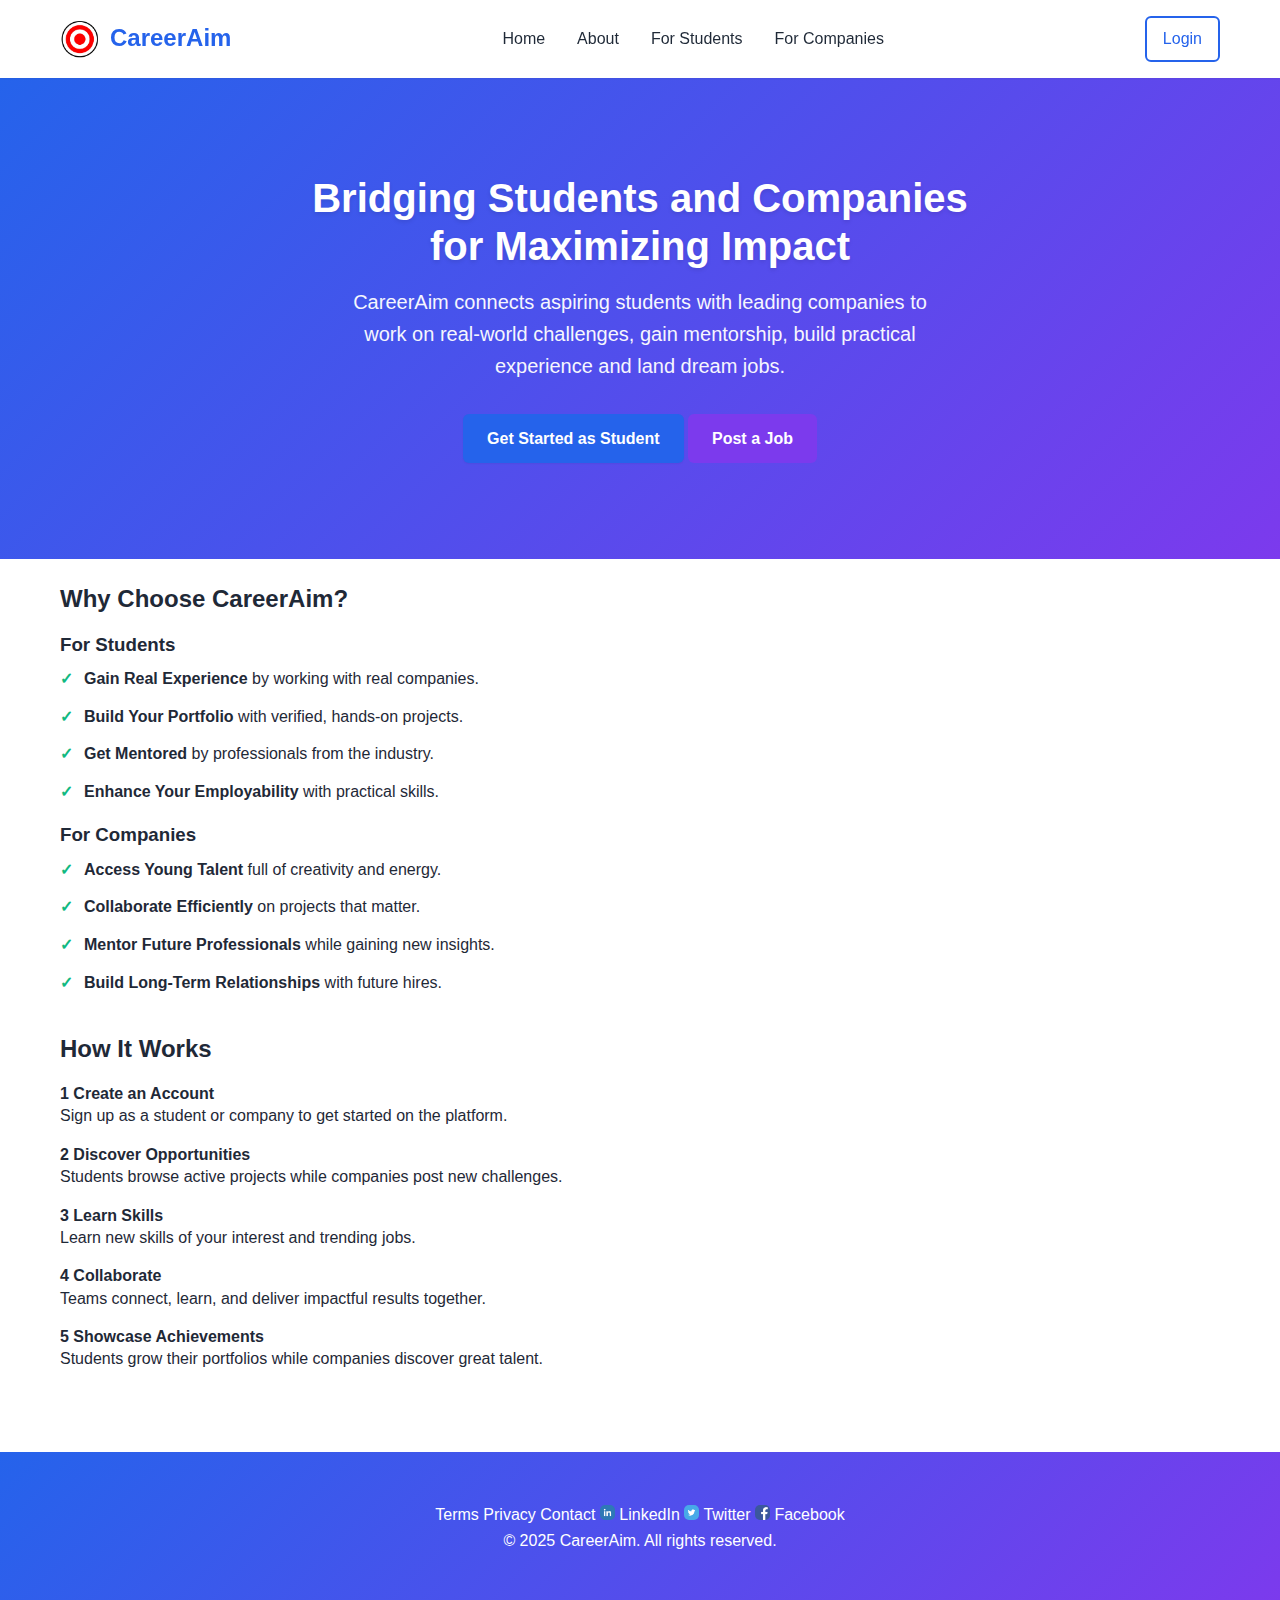
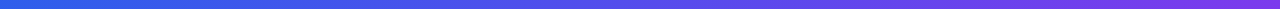
<file: index.html>
<!DOCTYPE html>
<html lang="en">
<head>
  <title>CareerAim</title>
  <link rel="stylesheet" href="styles.css" />
</head>

<body>

  <nav class="navbar" style="min-width: 750px;"">
    <div class="container flex-between">
      <div class="logo" style="display: flex; align-items: center;">
        <img style="width: 40px; margin-right: 10px;" src="logos/logo.png">
        <a href="#"><h1 style="margin-right: 50px;">CareerAim</h1></a>
      </div>

      <div class="nav-links" style="min-width: 450px;">
        <a href="#hero">Home</a>
        <a href="#about">About</a>
        <a href="#students">For Students</a>
        <a href="#companies">For Companies</a>
      </div>
      <a href="student-dashboard.html" class="btn-login">Login</a>
    </div>
  </nav>

  <section class="hero" id="hero" style="min-width: 750px;">
    <div class="container text-center">
      <h2 style="margin-bottom: 0%;">Bridging Students and Companies</h2>
        <h2>for Maximizing Impact</h2>
      <p class="hero-description">
        CareerAim connects aspiring students with leading companies to work on real-world challenges,
        gain mentorship, build practical experience and land dream jobs.
      </p>
      <div>
        <a href="student-dashboard.html" class="btn btn-primary">Get Started as Student</a>
        <a href="company-dashboard.html" class="btn btn-secondary">Post a Job</a>
      </div>
    </div>
  </section>

  <section id="about" style="min-width: 750px;">
    <div class="container">
      <br><h2>Why Choose CareerAim?</h2>
      <div>
        <div id="students">
          <h3 style="margin-top: 20px; margin-bottom: 10px;">For Students</h3>
          <ul class="benefits-list">
            <li><strong>Gain Real Experience</strong> by working with real companies.</li>
            <li><strong>Build Your Portfolio</strong> with verified, hands-on projects.</li>
            <li><strong>Get Mentored</strong> by professionals from the industry.</li>
            <li><strong>Enhance Your Employability</strong> with practical skills.</li>
          </ul>
        </div>

        <div id="companies">
          <h3 style="margin-top: 20px; margin-bottom: 10px;">For Companies</h3>
          <ul class="benefits-list">
            <li><strong>Access Young Talent</strong> full of creativity and energy.</li>
            <li><strong>Collaborate Efficiently</strong> on projects that matter.</li>
            <li><strong>Mentor Future Professionals</strong> while gaining new insights.</li>
            <li><strong>Build Long-Term Relationships</strong> with future hires.</li>
          </ul>
        </div>
      </div>
    </div>
  </section>

  <section class="container" id="how-it-works" style="min-width: 750px;">
    <div>
      <h2 style="margin-top: 40px;">How It Works</h2>
      <div>
        <div>
          <h4 style="margin-top: 20px;">1 Create an Account</h4>
          <p>Sign up as a student or company to get started on the platform.</p>
        </div>

        <div>
          <h4>2 Discover Opportunities</h4>
          <p>Students browse active projects while companies post new challenges.</p>
        </div>

        <div>
          <h4>3 Learn Skills</h4>
          <p>Learn new skills of your interest and trending jobs.</p>
        </div>

        <div>
          <h4>4 Collaborate</h4>
          <p>Teams connect, learn, and deliver impactful results together.</p>
        </div>

        <div>
          <h4>5 Showcase Achievements</h4>
          <p>Students grow their portfolios while companies discover great talent.</p>
        </div>
      </div>
    </div>
  </section>


  <footer class="hero" style="text-align:center; margin-top: 80px; padding-top: 50px; padding-bottom: 40px; min-width: 750px;">
    <div>
      <div>
        <a  href="#">Terms</a>
        <a href="#">Privacy</a>
        <a href="#">Contact</a>
        <img src="logos/linkedin.png" style="width: 15px; border-radius: 5px; display: inline;">
        <a href="#">LinkedIn</a>
        <img src="logos/twitter.png" style="width: 15px; border-radius: 5px; display: inline;">
        <a href="#">Twitter</a>
        <img src="logos/meta.png" style="width: 15px; border-radius: 5px; display: inline;">
        <a href="#">Facebook</a>
      </div>
      <p>
        © 2025 CareerAim. All rights reserved.
      </p>
    </div>
  </footer>

</body>
</html>
</file>
<file: styles.css>
:root {
  --primary-color: #2563eb;
  --secondary-color: #7c3aed;
  --text-dark: #1f2937;
  --text-light: #6b7280;
  --background: #ffffff;
  --background-alt: #f9fafb;
  --border-color: #e5e7eb;
  --success-color: #10b981;
  --error-color: #ef4444;
  --warning-color: #f59e0b;
  --info-color: #3b82f6;
  --shadow-sm: 0 1px 2px rgba(0,0,0,0.05);
  --shadow-md: 0 4px 6px rgba(0,0,0,0.1);
  --shadow-lg: 0 10px 15px rgba(0,0,0,0.1);
  --spacing-xs: 0.25rem;
  --spacing-sm: 0.5rem;
  --spacing-md: 1rem;
  --spacing-lg: 1.5rem;
  --spacing-xl: 2rem;
  --radius-sm: 4px;
  --radius-md: 6px;
  --radius-lg: 8px;
  --radius-full: 9999px;
  --transition-fast: 0.2s;
  --transition-normal: 0.3s;
  --transition-slow: 0.5s;
}

* {
  margin: 0;
  padding: 0;
  box-sizing: border-box;
}

body {
  font-family: -apple-system, BlinkMacSystemFont, 'Segoe UI', Roboto, 'Helvetica Neue', Arial, sans-serif;
  font-size: 16px;
  line-height: 1.6;
  color: var(--text-dark);
  background-color: var(--background);
  overflow-x: hidden;
}

h1, h2, h3, h4, h5, h6 {
  line-height: 1.2;
  font-weight: 700;
  color: var(--text-dark);
}

p {
  margin-bottom: 1rem;
}

img {
  max-width: 100%;
  height: auto;
  display: block;
}

ul, ol {
  list-style: none;
}

a {
  text-decoration: none;
  color: inherit;
  transition: color var(--transition-normal) ease;
}

button {
  font-family: inherit;
  cursor: pointer;
}

.container {
  max-width: 1200px;
  margin: 0 auto;
  padding: 0 20px;
  width: 100%;
}

.section {
  padding: 4rem 0;
}

.navbar {
  background-color: var(--background);
  box-shadow: var(--shadow-sm);
  padding: 1rem 0;
  position: sticky;
  top: 0;
  z-index: 1000;
}

.navbar .container {
  display: flex;
  justify-content: space-between;
  align-items: center;
}

.logo h1 {
  font-size: 1.5rem;
  color: var(--primary-color);
  font-weight: 700;
  margin: 0;
  min-width: 150px;
}

.nav-links {
  display: flex;
  gap: 2rem;
  align-items: center;
}

.nav-links a {
  color: var(--text-dark);
  font-weight: 500;
  font-size: 1rem;
  transition: color var(--transition-normal) ease;
  padding: 0.5rem 0;
}

.nav-links a:hover {
  color: var(--primary-color);
}

.nav-links a:focus {
  outline: 2px solid var(--primary-color);
  outline-offset: 4px;
  border-radius: var(--radius-sm);
}

.nav-links a[aria-current="page"] {
  color: var(--primary-color);
  border-bottom: 2px solid var(--primary-color);
  padding-bottom: 0.3rem;
}

.btn-login {
  padding: 0.5rem 1rem;
  border: 2px solid var(--primary-color);
  border-radius: var(--radius-md);
  color: var(--primary-color);
  transition: all var(--transition-normal) ease;
}

.btn-login:hover {
  background-color: var(--primary-color);
  color: #fff;
}

.btn {
  display: inline-block;
  padding: 0.75rem 1.5rem;
  border: none;
  border-radius: var(--radius-md);
  font-weight: 600;
  font-size: 1rem;
  text-align: center;
  cursor: pointer;
  transition: all var(--transition-normal) ease;
  text-decoration: none;
  white-space: nowrap;
}

.btn:focus { outline: none; }

.btn-primary {
  background-color: var(--primary-color);
  color: white;
  box-shadow: var(--shadow-sm);
}
.btn-primary:hover {
  background-color: #1d4ed8;
  transform: translateY(-2px);
  box-shadow: var(--shadow-md);
}
.btn-primary:active {
  transform: translateY(0);
}

.btn-secondary {
  background-color: var(--secondary-color);
  color: white;
}
.btn-secondary:hover {
  background-color: #6d28d9;
  transform: translateY(-2px);
}

.btn-outline {
  background: transparent;
  border: 2px solid var(--primary-color);
  color: var(--primary-color);
}
.btn-outline:hover {
  background: var(--primary-color);
  color: white;
}

.btn-small {
  padding: 0.5rem 1rem;
  font-size: 0.9rem;
}

.btn-large {
  padding: 1rem 2rem;
  font-size: 1.1rem;
  font-weight: 700;
}

.btn-full {
  width: 100%;
  display: block;
}

.btn:disabled {
  opacity: 0.5;
  cursor: not-allowed;
}

.hero {
  background: linear-gradient(135deg, var(--primary-color) 0%, var(--secondary-color) 100%);
  color: white;
  padding: 6rem 0;
  text-align: center;
}
.hero h2 {
  font-size: 2.5rem;
  margin-bottom: 1rem;
  font-weight: 700;
  color: white;
  text-shadow: 0 2px 4px rgba(0,0,0,0.1);
}
.hero-description {
  font-size: 1.25rem;
  margin-bottom: 2rem;
  max-width: 600px;
  margin-left: auto;
  margin-right: auto;
  opacity: 0.95;
}
.cta-buttons {
  display: flex;
  gap: 1rem;
  justify-content: center;
  flex-wrap: wrap;
  margin-top: 2rem;
}

.dashboard-grid {
  display: grid;
  grid-template-columns: 1fr 1fr;
  gap: 2rem;
  align-items: start;
}

.active-projects,
.profile-summary {
  background-color: var(--background);
  padding: 2rem;
  border-radius: var(--radius-lg);
  box-shadow: var(--shadow-sm);
}

.project-card {
  min-width: 280px;
  border: 2px solid var(--border-color);
  border-radius: var(--radius-lg);
  padding: 1.5rem;
  margin-bottom: 1rem;
  background-color: var(--background);
  transition: transform var(--transition-normal) ease, box-shadow var(--transition-normal) ease;
}
.project-card:hover {
  transform: translateY(-2px);
  box-shadow: var(--shadow-sm);
  border-color: var(--primary-color);
}

.project-header h4 {
  font-size: 1.25rem;
  color: var(--text-dark);
  margin-bottom: 0.5rem;
}
.company-name {
  color: var(--text-light);
  font-size: 0.9rem;
  font-weight: 500;
}

.benefits-list {
  display: flex;
  flex-direction: column;
  gap: 0.75rem;
}
.benefits-list li {
  position: relative;
  padding-left: 1.5rem;
  line-height: 1.6;
}
.benefits-list li::before {
  content: "✓";
  position: absolute;
  left: 0;
  color: var(--success-color);
  font-weight: bold;
}
.nanfooter{
  text-align:center; 
  margin-top: 80px; 
  padding-top: 50px; 
  padding-bottom: 40px; 
  min-width: 750px;
}
.nanlink{
  width: 15px; 
  border-radius: 5px; 
  display: inline;
}
.nannav{
  min-width: 750px;
}
.nannavico{
  display: flex; 
  align-items: center;
  
}
.nannavicoimg{
  width: 40px; 
  margin-right: 10px;
}
.nannavicotxt{
  margin-right: 50px;
}
.nannavlink{
  min-width: 450px;
}
.nanhero{
  min-width: 750px;
}
.nanhero1{
  margin-bottom: 0%;
}
.nanabout1{
  margin-top: 20px; margin-bottom: 10px;
}
.nanx1{
  margin-top: 40px;
}
.nanx2{
  margin-top: 20px;
}
.search {
  padding: 0.5rem 1rem;
  border: 1px solid #ccc;
  border-radius: 4px;
  font-size: 1rem;
}
.nav-actions { display: flex; gap: 1rem; align-items: center; }
.dashboard-main {
  min-height: calc(100vh - 200px);
  padding: 2rem 0;
  background-color: var(--background-alt);
}
.images { width: 40px; height: 40px; border-radius: 5px; }
.profile-section h3 { margin-bottom: 0.5rem; }
.profile-section input,
.profile-section textarea,
.profile-section select {
  width: 100%;
  padding: 0.5rem;
  margin-top: 0.25rem;
  border: 1px solid #ddd;
  border-radius: 4px;
  background: var(--background);
  color: var(--text);
}
.profile-section button {
  margin-top: 1rem;
  width: 100%;
}
.student-layout {
  display: grid;
  grid-template-columns: 1fr 1fr;
  gap: 2rem;
}
@media (max-width: 900px) {
  .student-layout { grid-template-columns: 1fr; }
}
.nany1{
  display: flex; justify-content: space-between; margin-top: 1rem;
}
.nanm27{
  margin-top: 27px;
}
.nan400{
  min-width: 400px;
}
.nanf110{
  flex: 1; margin: 10px;
}
.nanp10{
  padding-right: 10px;
}
.nancompany{
  padding: 2.5rem 0; min-width: 750px; padding-bottom: 0;
}
.nanapply{
  display: flex; justify-content: space-between; margin-top: 1rem;
}
.d1{
  padding: 0.75rem; border-radius: var(--radius-md); border: 1px solid var(--border-color);
}
.d2{
  padding: 0.75rem; border-radius: var(--radius-md); border: 1px solid var(--border-color);
}
.d3{
  padding: 0.75rem; border-radius: var(--radius-md); border: 1px solid var(--border-color);
}
.c1{
  padding-top: 0 ; padding-bottom: 2rem; min-width: 750px;
}
.c2{
  margin: 2rem 0; border: 1px solid var(--border-color);
}
.c3{
  margin-bottom: 1rem;
}
.c4{
  display: flex; flex-direction: column; gap: 1rem; max-width: 600px;
}
.search {
        padding: 0.5rem 1rem;
        border: 1px solid #ccc;
        border-radius: 4px;
        font-size: 1rem;
}
.nav-actions{
        display: flex;
        gap: 1rem;
        align-items: center;
        padding-left: 50px;
}
.dashboard-main {
        min-height: calc(100vh - 200px);
        padding: 2rem 0;
        background-color: var(--background-alt);
}
.images{
        width: 40px;
        height: 40px;
        border-radius: 5px;
        margin-bottom: 10px;
}
.nanlogo1{
  display: flex; align-items: center;
}
.application-card {
  position: relative;
}

.progress-container {
  width: 100%;
  height: 6px;
  background: #e0e0e0;
  border-radius: 4px;
  overflow: hidden;
  position: absolute;
  bottom: 0;
  left: 0;
}

.progress-bar {
  height: 100%;
  background: #4caf50;
  transition: width 0.3s ease;
}
.progress-wrapper {
  display: flex;
  align-items: center;
  gap: 8px;
}

.progress-container {
  flex: 1;
  height: 6px;
  background: #e0e0e0;
  border-radius: 4px;
  overflow: hidden;
}

.progress-bar {
  height: 100%;
  background: #4caf50;
  width: 65%;
}
</file>
